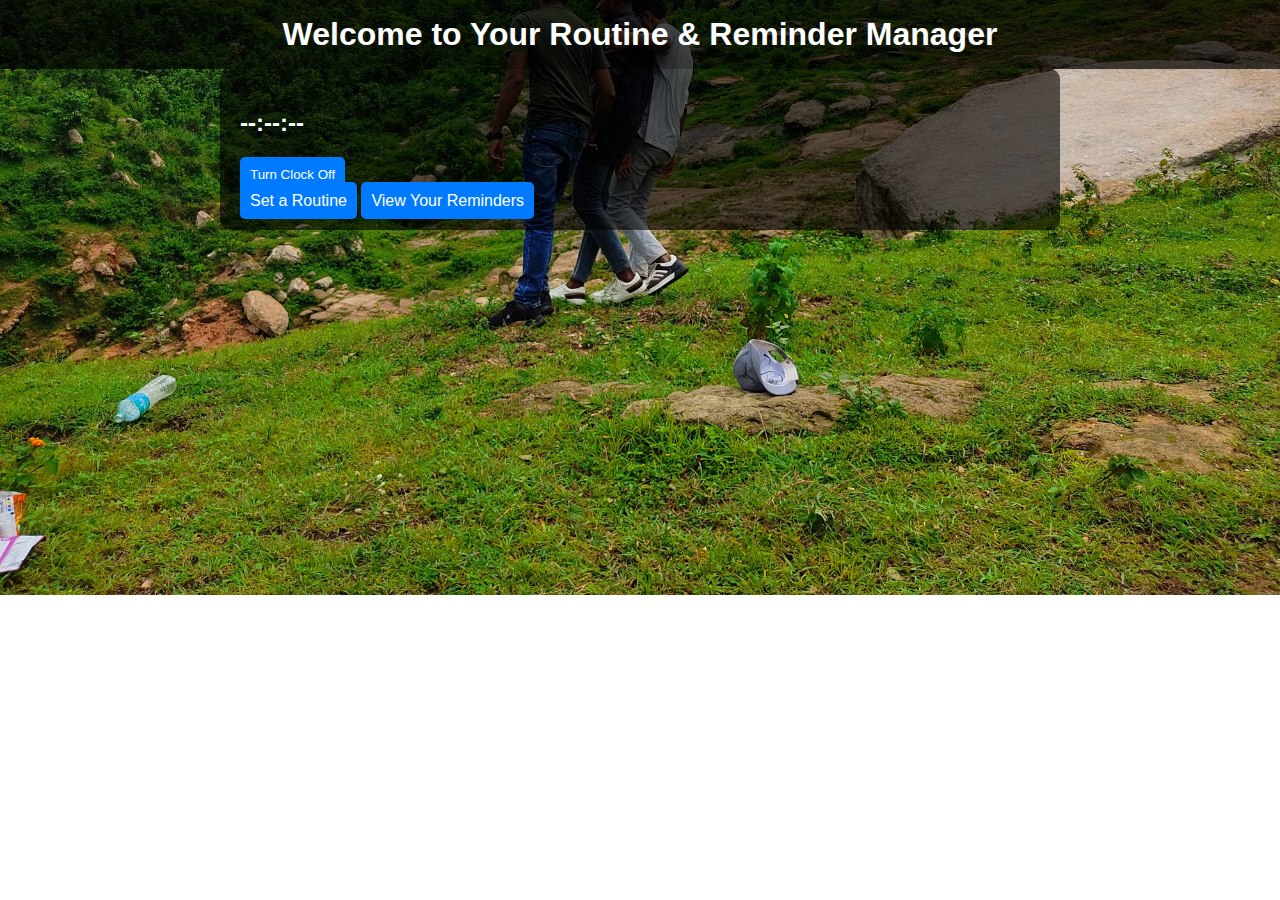
<file: index.html>
<!DOCTYPE html>
<html lang="en">
<head>
    <meta charset="UTF-8">
    <meta name="viewport" content="width=device-width, initial-scale=1.0">
    <title>Home - Reminder App</title>
    <link rel="stylesheet" href="styles.css">
</head>
<body>
    <header>
        <h1>Welcome to Your Routine & Reminder Manager</h1>
    </header>
    <main>
        <div id="clock-container">
            <h2 id="clock">--:--:--</h2>
            <button id="toggle-clock" class="btn">Turn Clock Off</button>
        </div>
        <div class="home-links">
            <a href="routine.html" class="btn">Set a Routine</a>
            <a href="reminders.html" class="btn">View Your Reminders</a>
        </div>
    </main>
    <script src="script.js"></script>
</body>
</html>
</file>
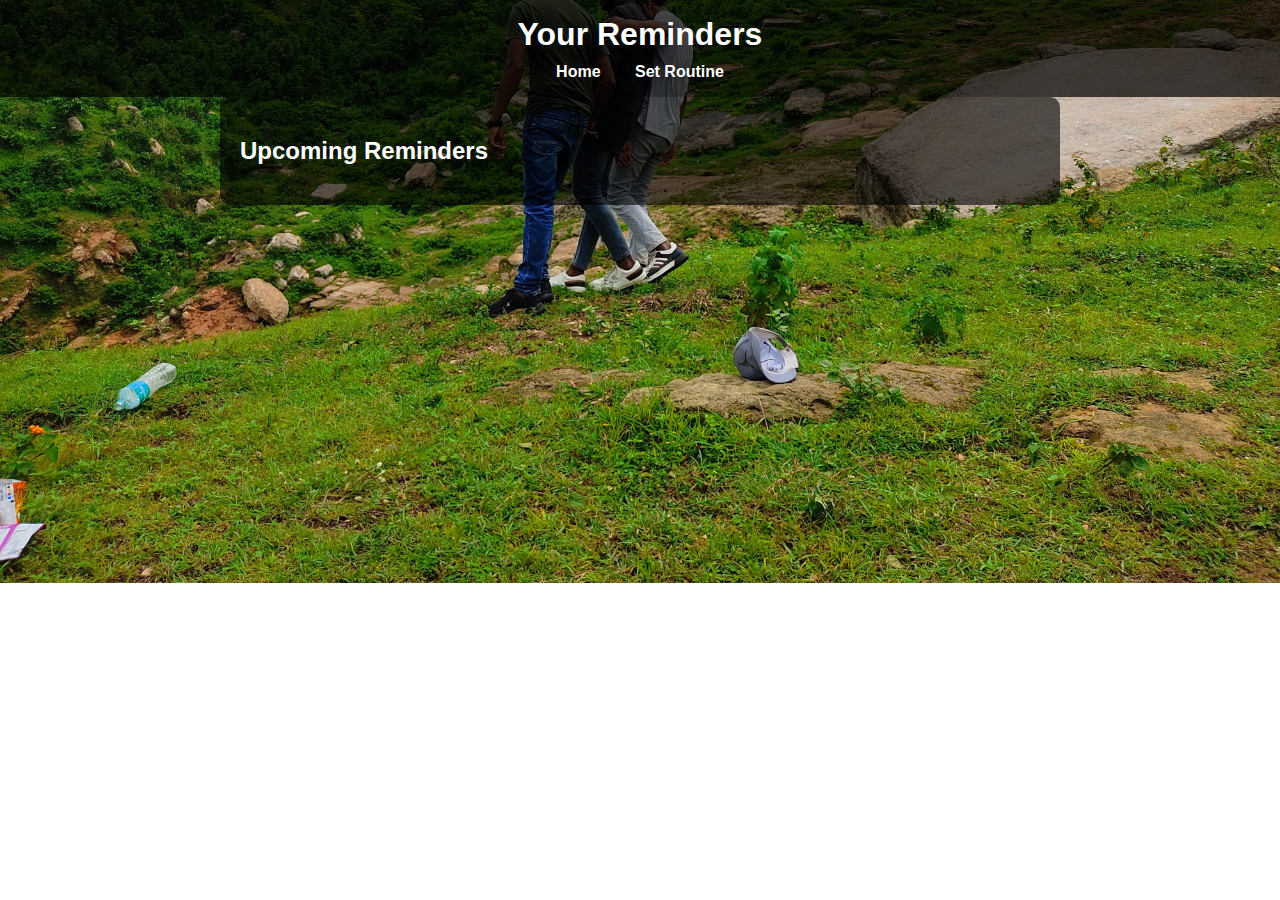
<file: reminders.html>
<!DOCTYPE html>
<html lang="en">
<head>
    <meta charset="UTF-8">
    <meta name="viewport" content="width=device-width, initial-scale=1.0">
    <title>Your Reminders</title>
    <link rel="stylesheet" href="styles.css">
</head>
<body>
    <header>
        <h1>Your Reminders</h1>
        <nav>
            <a href="index.html">Home</a>
            <a href="routine.html">Set Routine</a>
        </nav>
    </header>
    <main>
        <div id="reminder-list">
            <h2>Upcoming Reminders</h2>
            <ul id="reminders"></ul>
        </div>
    </main>
    <script src="script.js"></script>
</body>
</html>
</file>
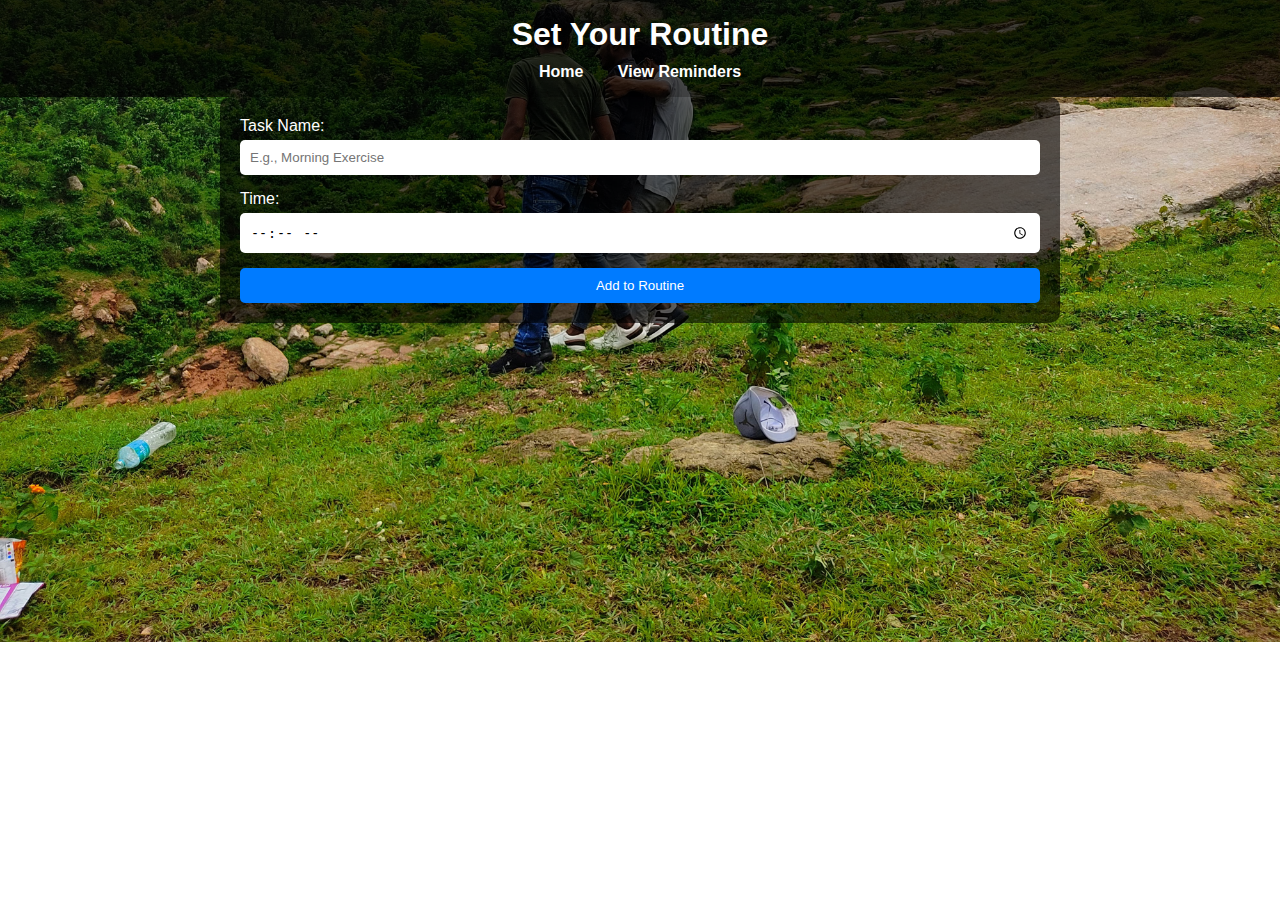
<file: routine.html>
<!DOCTYPE html>
<html lang="en">
<head>
    <meta charset="UTF-8">
    <meta name="viewport" content="width=device-width, initial-scale=1.0">
    <title>Set a Routine</title>
    <link rel="stylesheet" href="styles.css">
</head>
<body>
    <header>
        <h1>Set Your Routine</h1>
        <nav>
            <a href="index.html">Home</a>
            <a href="reminders.html">View Reminders</a>
        </nav>
    </header>
    <main>
        <form id="routine-form">
            <label for="task">Task Name:</label>
            <input type="text" id="task" placeholder="E.g., Morning Exercise" required>
            
            <label for="time">Time:</label>
            <input type="time" id="time" required>
            
            <button type="submit" class="btn">Add to Routine</button>
        </form>
    </main>
    <script src="script.js"></script>
</body>
</html>
</file>
<file: styles.css>
/* Same as before, with responsive adjustments and polished buttons */
body {
    font-family: Arial, sans-serif;
    margin: 0;
    padding: 0;
    background: url('./photu.jpg') no-repeat center center/cover;
    color: #fff;
}

header {
    text-align: center;
    padding: 1em;
    background-color: rgba(0, 0, 0, 0.7);
}

header h1 {
    margin: 0;
}

nav {
    margin-top: 10px;
}

nav a {
    color: #fff;
    text-decoration: none;
    margin: 0 15px;
    font-weight: bold;
}

main {
    max-width: 800px;
    margin: auto;
    padding: 20px;
    background-color: rgba(0, 0, 0, 0.6);
    border-radius: 10px;
}

form {
    display: flex;
    flex-direction: column;
}

form label {
    margin-bottom: 5px;
}

form input {
    margin-bottom: 15px;
    padding: 10px;
    border: none;
    border-radius: 5px;
}

.btn {
    padding: 10px;
    border: none;
    border-radius: 5px;
    background-color: #007BFF;
    color: #fff;
    text-align: center;
    cursor: pointer;
    text-decoration: none;
}

.btn:hover {
    background-color: #0056b3;
}

#reminders {
    list-style: none;
    padding: 0;
}

#reminders li {
    padding: 10px;
    margin-bottom: 5px;
    background-color: rgba(255, 255, 255, 0.3);
    border-radius: 5px;
    display: flex;
    justify-content: space-between;
    align-items: center;
}
</file>
